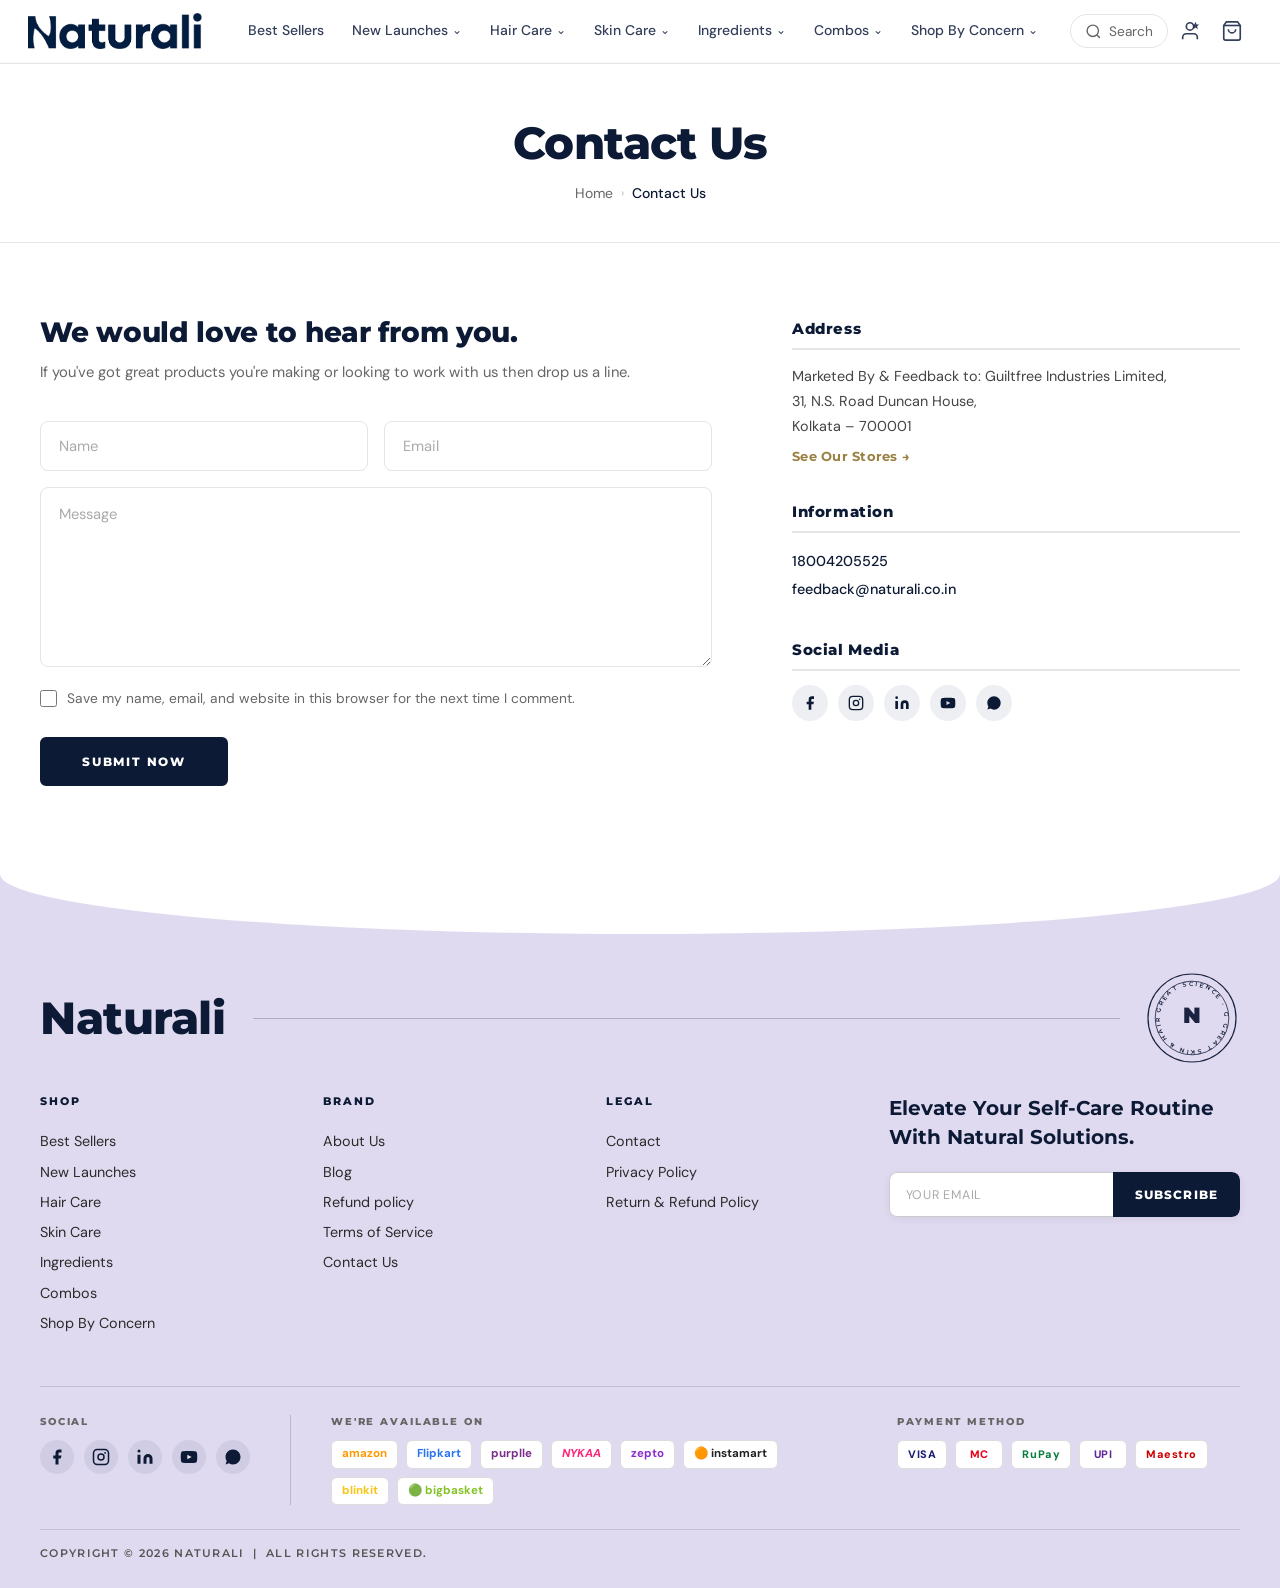
<file: contact.html>
<!DOCTYPE html>
<html lang="en">
  <head>
    <meta charset="UTF-8" />
    <meta name="viewport" content="width=device-width, initial-scale=1.0" />
    <title>Contact Us – Naturali Natural Hair & Skin Care</title>
    <link rel="stylesheet" href="css/contact.css" />
    <link rel="preconnect" href="https://fonts.googleapis.com">
    <link
      href="https://fonts.googleapis.com/css2?family=Montserrat:wght@400;500;600;700;800;900&family=DM+Sans:wght@300;400;500;600&display=swap"
      rel="stylesheet">
  </head>
  <body>

    <!-- ====== NAVBAR ====== -->
    <header class="navbar" id="navbar">
      <div class="nav-inner">

        <!-- Logo -->
        <a href="index.html" class="logo">
          <img src="logo/images.png" alt="Naturali" class="logo-img" />
        </a>

        <!-- Nav Links -->
        <nav class="nav-links" id="navLinks">
          <button class="nav-close" id="navClose" aria-label="Close">&#10005;</button>

          <a href="best_sellers.html" class="nav-link plain">Best Sellers</a>

          <div class="nav-item has-dropdown">
            <a href="new_launches.html" class="nav-link dropdown-trigger">
              New Launches <span class="chevron">&#8964;</span>
            </a>
            <div class="dropdown">
              <a href="new_launches/hair_serums.html">Hair Serums</a>
              <a href="new_launches/face_mists.html">Face Mists</a>
              <a href="new_launches/body_butters.html">Body Butters</a>
              <a href="new_launches/eye_creams.html">Eye Creams</a>
            </div>
          </div>

          <div class="nav-item has-dropdown">
            <a href="hair-care.html" class="nav-link dropdown-trigger">
              Hair Care <span class="chevron">&#8964;</span>
            </a>
            <div class="dropdown">
              <a href="hair_care/shampoos.html">Shampoos</a>
              <a href="hair_care/conditioners.html">Conditioners</a>
              <a href="hair_care/hair_oils.html">Hair Oils</a>
              <a href="hair_care/hair_masks.html">Hair Masks</a>
              <a href="hair_care/scalp_care.html">Scalp Care</a>
            </div>
          </div>

          <div class="nav-item has-dropdown">
            <a href="skin_care.html" class="nav-link dropdown-trigger">
              Skin Care <span class="chevron">&#8964;</span>
            </a>
            <div class="dropdown">
              <a href="skin_care/moisturisers.html">Moisturisers</a>
              <a href="skin_care/serums.html">Serums</a>
              <a href="skin_care/sunscreens.html">Sunscreens</a>
              <a href="skin_care/cleansers.html">Cleansers</a>
              <a href="skin_care/toners.html">Toners</a>
            </div>
          </div>

          <div class="nav-item has-dropdown">
            <a href="ingredients.html" class="nav-link dropdown-trigger">
              Ingredients <span class="chevron">&#8964;</span>
            </a>
            <div class="dropdown">
              <a href="ingredients/rosemary.html">Rosemary</a>
              <a href="ingredients/ginseng.html">Ginseng</a>
              <a href="ingredients/biotin.html">Biotin</a>
              <a href="ingredients/turmeric.html">Turmeric</a>
              <a href="ingredients/argan_oil.html">Argan Oil</a>
            </div>
          </div>

          <div class="nav-item has-dropdown">
            <a href="combos.html" class="nav-link dropdown-trigger">
              Combos <span class="chevron">&#8964;</span>
            </a>
            <div class="dropdown">
              <a href="combos/hair_growth_kit.html">Hair Growth Kit</a>
              <a href="combos/anti_hairfall_set.html">Anti-Hairfall Set</a>
              <a href="combos/skin_glow_bundle.html">Skin Glow Bundle</a>
              <a href="combos/complete_care_kit.html">Complete Care Kit</a>
            </div>
          </div>

          <div class="nav-item has-dropdown">
            <a href="concerns.html" class="nav-link dropdown-trigger">
              Shop By Concern <span class="chevron">&#8964;</span>
            </a>
            <div class="dropdown">
              <a href="concerns/hair_fall.html">Hair Fall</a>
              <a href="concerns/dandruff.html">Dandruff</a>
              <a href="concerns/dry_skin.html">Dry Skin</a>
              <a href="concerns/oily_skin.html">Oily Skin</a>
              <a href="concerns/pigmentation.html">Pigmentation</a>
            </div>
          </div>
        </nav>

        <!-- Right side icons -->
        <div class="nav-right">
          <button class="search-toggle-btn" id="searchToggle" aria-label="Search">
            <svg xmlns="http://www.w3.org/2000/svg" width="17" height="17"
              fill="none" stroke="currentColor" stroke-width="2"
              viewBox="0 0 24 24"><circle cx="11" cy="11" r="8" /><line x1="21"
                y1="21" x2="16.65" y2="16.65" /></svg>
            <span class="search-label">Search</span>
          </button>

          <a href="login.html" class="icon-btn" aria-label="Account">
            <svg xmlns="http://www.w3.org/2000/svg" width="22" height="22"
              fill="none" stroke="currentColor" stroke-width="1.8"
              viewBox="0 0 24 24">
              <path d="M20 21v-2a4 4 0 0 0-4-4H8a4 4 0 0 0-4 4v2" />
              <circle cx="12" cy="7" r="4" />
              <polygon
                points="18,2 19.2,5 22,5 19.8,6.8 20.5,10 18,8.2 15.5,10 16.2,6.8 14,5 16.8,5"
                fill="currentColor" stroke="none" />
            </svg>
          </a>

          <button class="icon-btn cart-btn" aria-label="Cart">
            <svg xmlns="http://www.w3.org/2000/svg" width="22" height="22"
              fill="none" stroke="currentColor" stroke-width="1.8"
              viewBox="0 0 24 24"><path
                d="M6 2 3 6v14a2 2 0 0 0 2 2h14a2 2 0 0 0 2-2V6l-3-4z" /><line
                x1="3" y1="6" x2="21" y2="6" /><path
                d="M16 10a4 4 0 0 1-8 0" /></svg>
            <span class="cart-count" id="cartCount"></span>
          </button>

          <button class="hamburger" id="hamburger" aria-label="Open menu">
            <span></span><span></span><span></span>
          </button>
        </div>

      </div>

      <!-- Search bar -->
      <div class="search-bar" id="searchBar">
        <div class="search-bar-inner">
          <svg xmlns="http://www.w3.org/2000/svg" width="16" height="16"
            fill="none" stroke="currentColor" stroke-width="2"
            viewBox="0 0 24 24"><circle cx="11" cy="11" r="8" /><line x1="21"
              y1="21" x2="16.65" y2="16.65" /></svg>
          <input type="text" id="searchInput"
            placeholder="Search for products, ingredients…"
            autocomplete="off" />
          <button id="searchClose" class="search-x" aria-label="Close">&#10005;</button>
        </div>
      </div>
    </header>

    <!-- Mobile overlay -->
    <div class="nav-overlay" id="navOverlay"></div>

    <!-- ====== CONTACT HERO (title + breadcrumb) ====== -->
    <section class="ct-hero ct-reveal">
      <h1 class="ct-hero-heading">Contact Us</h1>
      <nav class="ct-breadcrumb" aria-label="Breadcrumb">
        <a href="index.html">Home</a>
        <span class="bc-sep">&#8250;</span>
        <span class="bc-current">Contact Us</span>
      </nav>
    </section>

    <!-- ====== CONTACT MAIN ====== -->
    <section class="ct-section">
      <div class="ct-inner">

        <!-- LEFT: Contact Form -->
        <div class="ct-form-col ct-reveal">
          <h2 class="ct-form-tagline">We would love to hear from you.</h2>
          <p class="ct-form-sub">
            If you've got great products you're making or looking to work with us then drop us a line.
          </p>

          <div class="ct-form-row">
            <div class="ct-field">
              <input type="text" id="ctName" class="ct-input" placeholder="Name" autocomplete="name" />
            </div>
            <div class="ct-field">
              <input type="email" id="ctEmail" class="ct-input" placeholder="Email" autocomplete="email" />
            </div>
          </div>

          <textarea id="ctMessage" class="ct-textarea" placeholder="Message"></textarea>

          <div class="ct-checkbox-row">
            <input type="checkbox" id="ctRemember" class="ct-checkbox" />
            <label for="ctRemember" class="ct-checkbox-label">
              Save my name, email, and website in this browser for the next time I comment.
            </label>
          </div>

          <button class="ct-submit-btn" id="ctSubmitBtn">SUBMIT NOW</button>

          <div class="ct-success" id="ctSuccess">
            <span class="ct-success-icon">✓</span>
            Thank you! Your message has been sent. We'll be in touch soon.
          </div>
        </div>

        <!-- RIGHT: Info -->
        <div class="ct-info-col ct-reveal">

          <div class="ct-info-block">
            <p class="ct-info-title">Address</p>
            <p class="ct-info-text">
              Marketed By &amp; Feedback to: Guiltfree Industries Limited,<br>
              31, N.S. Road Duncan House,<br>
              Kolkata – 700001
            </p>
            <a href="#" class="ct-info-store-link">See Our Stores →</a>
          </div>

          <div class="ct-info-block">
            <p class="ct-info-title">Information</p>
            <a href="tel:18004205525" class="ct-info-link">18004205525</a>
            <a href="mailto:feedback@naturali.co.in" class="ct-info-link">feedback@naturali.co.in</a>
          </div>

          <div class="ct-info-block">
            <p class="ct-info-title">Social Media</p>
            <div class="ct-social-row">
              <a href="#" aria-label="Facebook" class="ct-social-icon">
                <svg viewBox="0 0 24 24" width="16" height="16" fill="currentColor">
                  <path d="M18 2h-3a5 5 0 0 0-5 5v3H7v4h3v8h4v-8h3l1-4h-4V7a1 1 0 0 1 1-1h3z"/>
                </svg>
              </a>
              <a href="#" aria-label="Instagram" class="ct-social-icon">
                <svg viewBox="0 0 24 24" width="16" height="16" fill="none" stroke="currentColor" stroke-width="2">
                  <rect x="2" y="2" width="20" height="20" rx="5" ry="5"/>
                  <circle cx="12" cy="12" r="4"/>
                  <circle cx="17.5" cy="6.5" r="1.2" fill="currentColor" stroke="none"/>
                </svg>
              </a>
              <a href="#" aria-label="LinkedIn" class="ct-social-icon">
                <svg viewBox="0 0 24 24" width="16" height="16" fill="currentColor">
                  <path d="M16 8a6 6 0 0 1 6 6v7h-4v-7a2 2 0 0 0-2-2 2 2 0 0 0-2 2v7h-4v-7a6 6 0 0 1 6-6z"/>
                  <rect x="2" y="9" width="4" height="12"/>
                  <circle cx="4" cy="4" r="2"/>
                </svg>
              </a>
              <a href="#" aria-label="YouTube" class="ct-social-icon">
                <svg viewBox="0 0 24 24" width="16" height="16" fill="currentColor">
                  <path d="M22.54 6.42a2.78 2.78 0 0 0-1.95-1.96C18.88 4 12 4 12 4s-6.88 0-8.59.46A2.78 2.78 0 0 0 1.46 6.42 29 29 0 0 0 1 12a29 29 0 0 0 .46 5.58 2.78 2.78 0 0 0 1.95 1.96C5.12 20 12 20 12 20s6.88 0 8.59-.46a2.78 2.78 0 0 0 1.96-1.96A29 29 0 0 0 23 12a29 29 0 0 0-.46-5.58z"/>
                  <polygon points="9.75 15.02 15.5 12 9.75 8.98 9.75 15.02" fill="#e0daf0"/>
                </svg>
              </a>
              <a href="#" aria-label="WhatsApp" class="ct-social-icon">
                <svg viewBox="0 0 24 24" width="16" height="16" fill="currentColor">
                  <path d="M17.472 14.382c-.297-.149-1.758-.867-2.03-.967-.273-.099-.471-.148-.67.15-.197.297-.767.966-.94 1.164-.173.199-.347.223-.644.075-.297-.15-1.255-.463-2.39-1.475-.883-.788-1.48-1.761-1.653-2.059-.173-.297-.018-.458.13-.606.134-.133.298-.347.446-.52.149-.174.198-.298.298-.497.099-.198.05-.371-.025-.52-.075-.149-.669-1.612-.916-2.207-.242-.579-.487-.5-.669-.51-.173-.008-.371-.01-.57-.01-.198 0-.52.074-.792.372-.272.297-1.04 1.016-1.04 2.479 0 1.462 1.065 2.875 1.213 3.074.149.198 2.096 3.2 5.077 4.487.709.306 1.262.489 1.694.625.712.227 1.36.195 1.871.118.571-.085 1.758-.719 2.006-1.413.248-.694.248-1.289.173-1.413-.074-.124-.272-.198-.57-.347z"/>
                  <path d="M11.999 2C6.477 2 2 6.477 2 12c0 1.99.583 3.84 1.585 5.395L2.05 21.9l4.617-1.5A9.96 9.96 0 0 0 12 22c5.523 0 10-4.477 10-10S17.523 2 12 2z"/>
                </svg>
              </a>
            </div>
          </div>

        </div>
      </div>
    </section>

    <!-- ====== FOOTER ====== -->
    <footer class="site-footer" id="footer">

      <div class="footer-curve"></div>

      <div class="footer-body">
        <div class="footer-top-row">

          <div class="footer-brand-wrap">
            <span class="footer-brand-name">Naturali</span>
            <div class="footer-divider"></div>
          </div>

          <div class="footer-badge-circle">
            <svg viewBox="0 0 120 120" width="96" height="96" fill="none" xmlns="http://www.w3.org/2000/svg">
              <circle cx="60" cy="60" r="55" stroke="#1a2340" stroke-width="1.5" fill="none"/>
              <circle cx="60" cy="60" r="46" stroke="#1a2340" stroke-width="1" fill="none"/>
              <text x="60" y="66" text-anchor="middle" font-size="28"
                font-weight="900" fill="#1a2340" font-family="Montserrat,sans-serif">N</text>
              <path id="topArc" d="M 20,60 A 40,40 0 0,1 100,60" fill="none"/>
              <path id="botArc" d="M 100,60 A 40,40 0 0,1 20,60" fill="none"/>
              <text font-size="7.5" font-family="Montserrat,sans-serif"
                fill="#1a2340" font-weight="600" letter-spacing="2.5">
                <textpath href="#topArc" startOffset="5%">GREAT SCIENCE · GREAT PEOPLE</textpath>
              </text>
              <text font-size="7.5" font-family="Montserrat,sans-serif"
                fill="#1a2340" font-weight="600" letter-spacing="2.5">
                <textpath href="#botArc" startOffset="5%">GREAT SKIN &amp; HAIR · </textpath>
              </text>
            </svg>
          </div>

        </div>

        <div class="footer-links-grid">
          <div class="footer-col">
            <p class="footer-col-title">SHOP</p>
            <a href="#" class="footer-link">Best Sellers</a>
            <a href="#" class="footer-link">New Launches</a>
            <a href="#" class="footer-link">Hair Care</a>
            <a href="#" class="footer-link">Skin Care</a>
            <a href="#" class="footer-link">Ingredients</a>
            <a href="#" class="footer-link">Combos</a>
            <a href="#" class="footer-link">Shop By Concern</a>
          </div>

          <div class="footer-col">
            <p class="footer-col-title">BRAND</p>
            <a href="about.html" class="footer-link">About Us</a>
            <a href="#" class="footer-link">Blog</a>
            <a href="#" class="footer-link">Refund policy</a>
            <a href="terms_of_service.html" class="footer-link">Terms of Service</a>
            <a href="contact.html" class="footer-link">Contact Us</a>
          </div>

          <div class="footer-col">
            <p class="footer-col-title">LEGAL</p>
            <a href="contact.html" class="footer-link">Contact</a>
            <a href="#" class="footer-link">Privacy Policy</a>
            <a href="#" class="footer-link">Return &amp; Refund Policy</a>
          </div>

          <div class="footer-col footer-newsletter-col">
            <p class="footer-newsletter-tagline">Elevate Your Self-Care Routine<br>With Natural Solutions.</p>
            <div class="footer-newsletter-form">
              <input type="email" class="footer-email-input" placeholder="YOUR EMAIL" autocomplete="off"/>
              <button class="footer-subscribe-btn">SUBSCRIBE</button>
            </div>
          </div>
        </div>

        <div class="footer-bottom">

          <div class="footer-bottom-group">
            <p class="footer-bottom-label">SOCIAL</p>
            <div class="footer-social-icons">
              <a href="#" aria-label="Facebook" class="footer-social-icon">
                <svg viewBox="0 0 24 24" width="18" height="18" fill="currentColor"><path d="M18 2h-3a5 5 0 0 0-5 5v3H7v4h3v8h4v-8h3l1-4h-4V7a1 1 0 0 1 1-1h3z"/></svg>
              </a>
              <a href="#" aria-label="Instagram" class="footer-social-icon">
                <svg viewBox="0 0 24 24" width="18" height="18" fill="none" stroke="currentColor" stroke-width="2"><rect x="2" y="2" width="20" height="20" rx="5" ry="5"/><circle cx="12" cy="12" r="4"/><circle cx="17.5" cy="6.5" r="1.2" fill="currentColor" stroke="none"/></svg>
              </a>
              <a href="#" aria-label="LinkedIn" class="footer-social-icon">
                <svg viewBox="0 0 24 24" width="18" height="18" fill="currentColor"><path d="M16 8a6 6 0 0 1 6 6v7h-4v-7a2 2 0 0 0-2-2 2 2 0 0 0-2 2v7h-4v-7a6 6 0 0 1 6-6z"/><rect x="2" y="9" width="4" height="12"/><circle cx="4" cy="4" r="2"/></svg>
              </a>
              <a href="#" aria-label="YouTube" class="footer-social-icon">
                <svg viewBox="0 0 24 24" width="18" height="18" fill="currentColor"><path d="M22.54 6.42a2.78 2.78 0 0 0-1.95-1.96C18.88 4 12 4 12 4s-6.88 0-8.59.46A2.78 2.78 0 0 0 1.46 6.42 29 29 0 0 0 1 12a29 29 0 0 0 .46 5.58 2.78 2.78 0 0 0 1.95 1.96C5.12 20 12 20 12 20s6.88 0 8.59-.46a2.78 2.78 0 0 0 1.96-1.96A29 29 0 0 0 23 12a29 29 0 0 0-.46-5.58z"/><polygon points="9.75 15.02 15.5 12 9.75 8.98 9.75 15.02" fill="#e8e4f0"/></svg>
              </a>
              <a href="#" aria-label="WhatsApp" class="footer-social-icon">
                <svg viewBox="0 0 24 24" width="18" height="18" fill="currentColor"><path d="M17.472 14.382c-.297-.149-1.758-.867-2.03-.967-.273-.099-.471-.148-.67.15-.197.297-.767.966-.94 1.164-.173.199-.347.223-.644.075-.297-.15-1.255-.463-2.39-1.475-.883-.788-1.48-1.761-1.653-2.059-.173-.297-.018-.458.13-.606.134-.133.298-.347.446-.52.149-.174.198-.298.298-.497.099-.198.05-.371-.025-.52-.075-.149-.669-1.612-.916-2.207-.242-.579-.487-.5-.669-.51-.173-.008-.371-.01-.57-.01-.198 0-.52.074-.792.372-.272.297-1.04 1.016-1.04 2.479 0 1.462 1.065 2.875 1.213 3.074.149.198 2.096 3.2 5.077 4.487.709.306 1.262.489 1.694.625.712.227 1.36.195 1.871.118.571-.085 1.758-.719 2.006-1.413.248-.694.248-1.289.173-1.413-.074-.124-.272-.198-.57-.347z"/><path d="M11.999 2C6.477 2 2 6.477 2 12c0 1.99.583 3.84 1.585 5.395L2.05 21.9l4.617-1.5A9.96 9.96 0 0 0 12 22c5.523 0 10-4.477 10-10S17.523 2 12 2z"/></svg>
              </a>
            </div>
          </div>

          <div class="footer-bottom-divider"></div>

          <div class="footer-bottom-group footer-platforms">
            <p class="footer-bottom-label">WE'RE AVAILABLE ON</p>
            <div class="footer-platform-logos">
              <span class="platform-logo amazon">amazon</span>
              <span class="platform-logo flipkart">Flipkart</span>
              <span class="platform-logo purplle">purplle</span>
              <span class="platform-logo nykaa">NYKAA</span>
              <span class="platform-logo zepto">zepto</span>
              <span class="platform-logo instamart">&#x1F7E0; instamart</span>
              <span class="platform-logo blinkit">blinkit</span>
              <span class="platform-logo bigbasket">&#x1F7E2; bigbasket</span>
            </div>
          </div>

          <div class="footer-bottom-group footer-payment">
            <p class="footer-bottom-label">PAYMENT METHOD</p>
            <div class="footer-payment-logos">
              <span class="pay-logo visa">VISA</span>
              <span class="pay-logo mastercard">MC</span>
              <span class="pay-logo rupay">RuPay</span>
              <span class="pay-logo upi">UPI</span>
              <span class="pay-logo maestro">Maestro</span>
            </div>
          </div>

        </div>

        <div class="footer-copyright">
          <hr class="footer-hr"/>
          <p>COPYRIGHT &copy; 2026 NATURALI &nbsp;|&nbsp; ALL RIGHTS RESERVED.</p>
        </div>

      </div>
    </footer>

    <!-- ====== SCROLL TO TOP ====== -->
    <button class="scroll-top-btn" id="scrollTopBtn" aria-label="Back to top">
      <svg xmlns="http://www.w3.org/2000/svg" width="18" height="18" fill="none"
        stroke="currentColor" stroke-width="2.5" viewBox="0 0 24 24"><polyline
          points="18 15 12 9 6 15"/></svg>
    </button>

    <script src="js/contact.js"></script>
  </body>
</html>
</file>
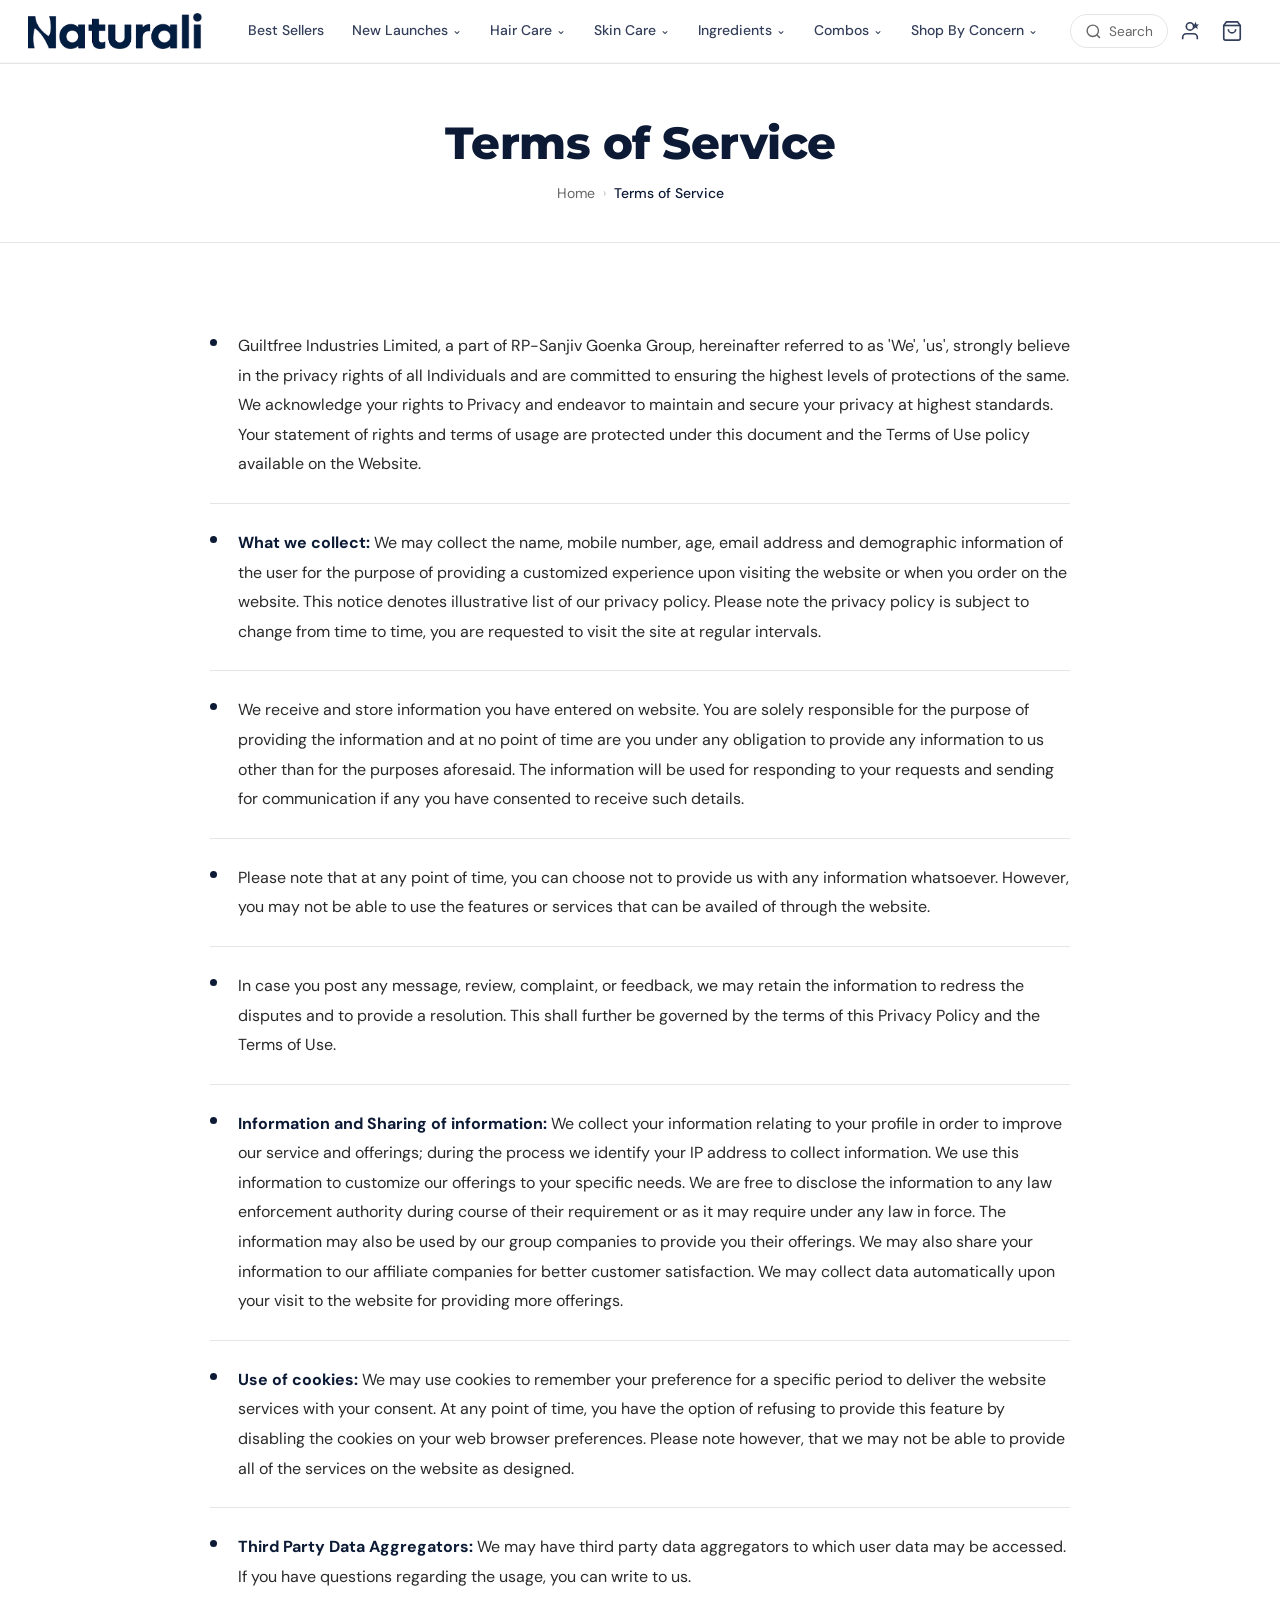
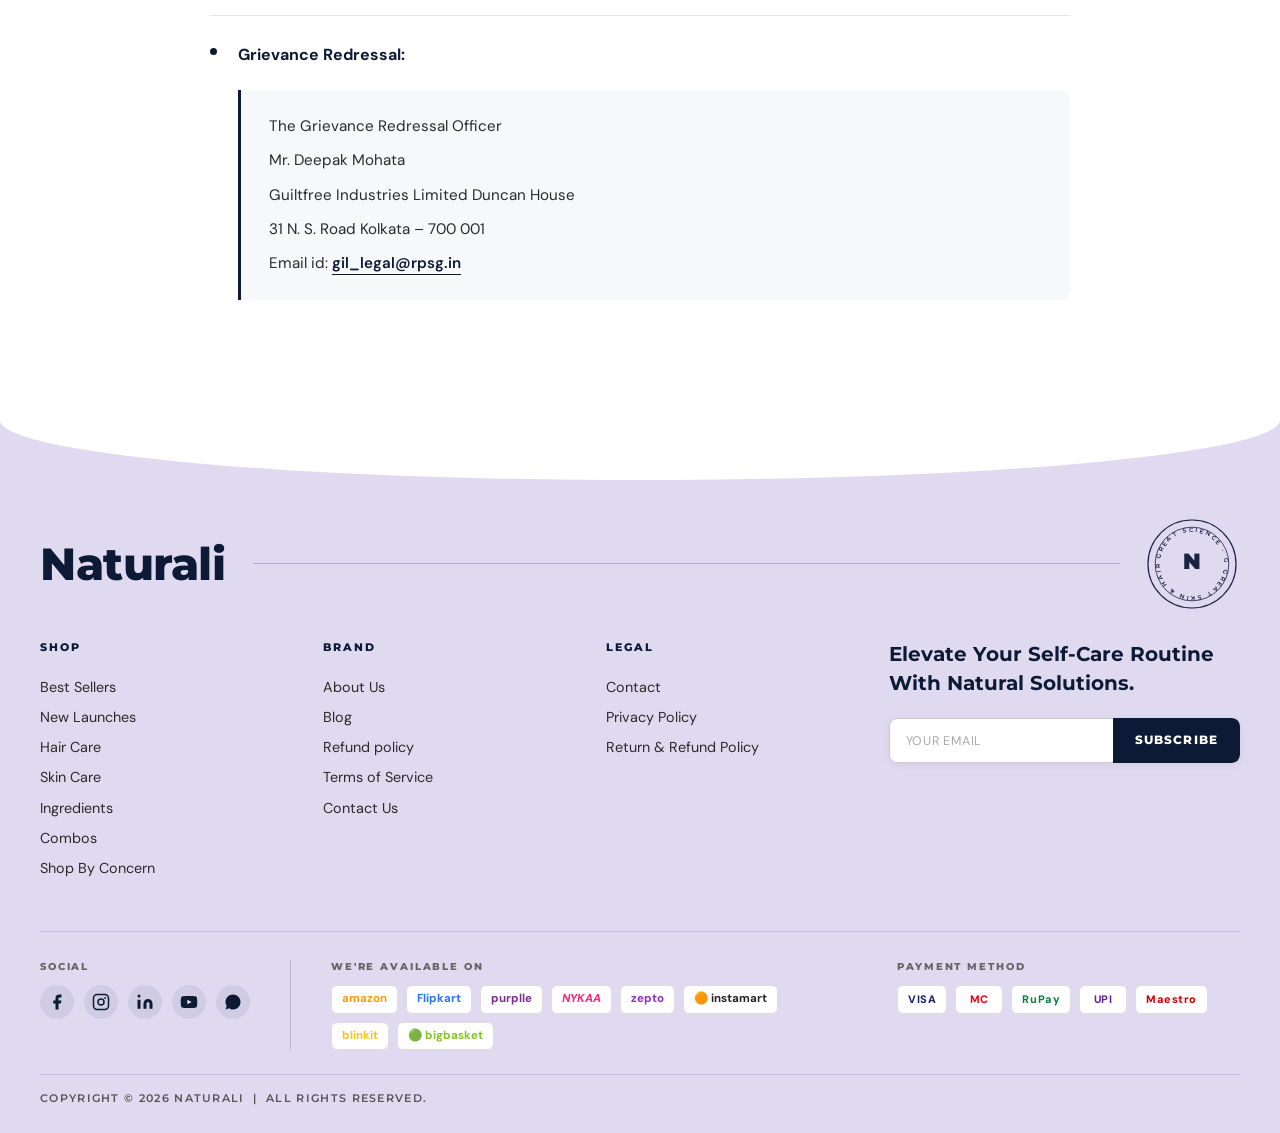
<file: terms_of_service.html>
<!DOCTYPE html>
<html lang="en">
  <head>
    <meta charset="UTF-8" />
    <meta name="viewport" content="width=device-width, initial-scale=1.0" />
    <title>Terms of Service – Naturali Natural Hair & Skin Care</title>
    <link rel="stylesheet" href="css/terms_of_service.css" />
    <link rel="preconnect" href="https://fonts.googleapis.com">
    <link
      href="https://fonts.googleapis.com/css2?family=Montserrat:wght@400;500;600;700;800;900&family=DM+Sans:wght@300;400;500;600&display=swap"
      rel="stylesheet">
  </head>
  <body>

    <!-- ====== NAVBAR ====== -->
    <header class="navbar" id="navbar">
      <div class="nav-inner">

        <a href="index.html" class="logo">
          <img src="logo/images.png" alt="Naturali" class="logo-img" />
        </a>

        <nav class="nav-links" id="navLinks">
          <button class="nav-close" id="navClose" aria-label="Close">&#10005;</button>

          <a href="best_sellers.html" class="nav-link plain">Best Sellers</a>

          <div class="nav-item has-dropdown">
            <a href="new_launches.html" class="nav-link dropdown-trigger">
              New Launches <span class="chevron">&#8964;</span>
            </a>
            <div class="dropdown">
              <a href="new_launches/hair_serums.html">Hair Serums</a>
              <a href="new_launches/face_mists.html">Face Mists</a>
              <a href="new_launches/body_butters.html">Body Butters</a>
              <a href="new_launches/eye_creams.html">Eye Creams</a>
            </div>
          </div>

          <div class="nav-item has-dropdown">
            <a href="hair-care.html" class="nav-link dropdown-trigger">
              Hair Care <span class="chevron">&#8964;</span>
            </a>
            <div class="dropdown">
              <a href="hair_care/shampoos.html">Shampoos</a>
              <a href="hair_care/conditioners.html">Conditioners</a>
              <a href="hair_care/hair_oils.html">Hair Oils</a>
              <a href="hair_care/hair_masks.html">Hair Masks</a>
              <a href="hair_care/scalp_care.html">Scalp Care</a>
            </div>
          </div>

          <div class="nav-item has-dropdown">
            <a href="skin_care.html" class="nav-link dropdown-trigger">
              Skin Care <span class="chevron">&#8964;</span>
            </a>
            <div class="dropdown">
              <a href="skin_care/moisturisers.html">Moisturisers</a>
              <a href="skin_care/serums.html">Serums</a>
              <a href="skin_care/sunscreens.html">Sunscreens</a>
              <a href="skin_care/cleansers.html">Cleansers</a>
              <a href="skin_care/toners.html">Toners</a>
            </div>
          </div>

          <div class="nav-item has-dropdown">
            <a href="ingredients.html" class="nav-link dropdown-trigger">
              Ingredients <span class="chevron">&#8964;</span>
            </a>
            <div class="dropdown">
              <a href="ingredients/rosemary.html">Rosemary</a>
              <a href="ingredients/ginseng.html">Ginseng</a>
              <a href="ingredients/biotin.html">Biotin</a>
              <a href="ingredients/turmeric.html">Turmeric</a>
              <a href="ingredients/argan_oil.html">Argan Oil</a>
            </div>
          </div>

          <div class="nav-item has-dropdown">
            <a href="combos.html" class="nav-link dropdown-trigger">
              Combos <span class="chevron">&#8964;</span>
            </a>
            <div class="dropdown">
              <a href="combos/hair_growth_kit.html">Hair Growth Kit</a>
              <a href="combos/anti_hairfall_set.html">Anti-Hairfall Set</a>
              <a href="combos/skin_glow_bundle.html">Skin Glow Bundle</a>
              <a href="combos/complete_care_kit.html">Complete Care Kit</a>
            </div>
          </div>

          <div class="nav-item has-dropdown">
            <a href="concerns.html" class="nav-link dropdown-trigger">
              Shop By Concern <span class="chevron">&#8964;</span>
            </a>
            <div class="dropdown">
              <a href="concerns/hair_fall.html">Hair Fall</a>
              <a href="concerns/dandruff.html">Dandruff</a>
              <a href="concerns/dry_skin.html">Dry Skin</a>
              <a href="concerns/oily_skin.html">Oily Skin</a>
              <a href="concerns/pigmentation.html">Pigmentation</a>
            </div>
          </div>
        </nav>

        <div class="nav-right">
          <button class="search-toggle-btn" id="searchToggle" aria-label="Search">
            <svg xmlns="http://www.w3.org/2000/svg" width="17" height="17"
              fill="none" stroke="currentColor" stroke-width="2"
              viewBox="0 0 24 24"><circle cx="11" cy="11" r="8" /><line x1="21"
                y1="21" x2="16.65" y2="16.65" /></svg>
            <span class="search-label">Search</span>
          </button>

          <a href="login.html" class="icon-btn" aria-label="Account">
            <svg xmlns="http://www.w3.org/2000/svg" width="22" height="22"
              fill="none" stroke="currentColor" stroke-width="1.8"
              viewBox="0 0 24 24">
              <path d="M20 21v-2a4 4 0 0 0-4-4H8a4 4 0 0 0-4 4v2" />
              <circle cx="12" cy="7" r="4" />
              <polygon points="18,2 19.2,5 22,5 19.8,6.8 20.5,10 18,8.2 15.5,10 16.2,6.8 14,5 16.8,5"
                fill="currentColor" stroke="none" />
            </svg>
          </a>

          <button class="icon-btn cart-btn" aria-label="Cart">
            <svg xmlns="http://www.w3.org/2000/svg" width="22" height="22"
              fill="none" stroke="currentColor" stroke-width="1.8"
              viewBox="0 0 24 24"><path
                d="M6 2 3 6v14a2 2 0 0 0 2 2h14a2 2 0 0 0 2-2V6l-3-4z" /><line
                x1="3" y1="6" x2="21" y2="6" /><path
                d="M16 10a4 4 0 0 1-8 0" /></svg>
            <span class="cart-count" id="cartCount"></span>
          </button>

          <button class="hamburger" id="hamburger" aria-label="Open menu">
            <span></span><span></span><span></span>
          </button>
        </div>

      </div>

      <div class="search-bar" id="searchBar">
        <div class="search-bar-inner">
          <svg xmlns="http://www.w3.org/2000/svg" width="16" height="16"
            fill="none" stroke="currentColor" stroke-width="2"
            viewBox="0 0 24 24"><circle cx="11" cy="11" r="8" /><line x1="21"
              y1="21" x2="16.65" y2="16.65" /></svg>
          <input type="text" id="searchInput"
            placeholder="Search for products, ingredients…"
            autocomplete="off" />
          <button id="searchClose" class="search-x" aria-label="Close">&#10005;</button>
        </div>
      </div>
    </header>

    <div class="nav-overlay" id="navOverlay"></div>

    <!-- ====== TERMS HERO ====== -->
    <section class="tos-hero tos-reveal">
      <h1 class="tos-hero-heading">Terms of Service</h1>
      <nav class="tos-breadcrumb" aria-label="Breadcrumb">
        <a href="index.html">Home</a>
        <span class="bc-sep">&#8250;</span>
        <span class="bc-current">Terms of Service</span>
      </nav>
    </section>

    <!-- ====== TERMS CONTENT ====== -->
    <section class="tos-section">
      <div class="tos-inner tos-reveal">

        <ul class="tos-list">

          <li class="tos-item">
            Guiltfree Industries Limited, a part of RP-Sanjiv Goenka Group, hereinafter referred to as 'We', 'us', strongly believe in the privacy rights of all Individuals and are committed to ensuring the highest levels of protections of the same. We acknowledge your rights to Privacy and endeavor to maintain and secure your privacy at highest standards. Your statement of rights and terms of usage are protected under this document and the Terms of Use policy available on the Website.
          </li>

          <li class="tos-item">
            <strong>What we collect:</strong> We may collect the name, mobile number, age, email address and demographic information of the user for the purpose of providing a customized experience upon visiting the website or when you order on the website. This notice denotes illustrative list of our privacy policy. Please note the privacy policy is subject to change from time to time, you are requested to visit the site at regular intervals.
          </li>

          <li class="tos-item">
            We receive and store information you have entered on website. You are solely responsible for the purpose of providing the information and at no point of time are you under any obligation to provide any information to us other than for the purposes aforesaid. The information will be used for responding to your requests and sending for communication if any you have consented to receive such details.
          </li>

          <li class="tos-item">
            Please note that at any point of time, you can choose not to provide us with any information whatsoever. However, you may not be able to use the features or services that can be availed of through the website.
          </li>

          <li class="tos-item">
            In case you post any message, review, complaint, or feedback, we may retain the information to redress the disputes and to provide a resolution. This shall further be governed by the terms of this Privacy Policy and the Terms of Use.
          </li>

          <li class="tos-item">
            <strong>Information and Sharing of information:</strong> We collect your information relating to your profile in order to improve our service and offerings; during the process we identify your IP address to collect information. We use this information to customize our offerings to your specific needs. We are free to disclose the information to any law enforcement authority during course of their requirement or as it may require under any law in force. The information may also be used by our group companies to provide you their offerings. We may also share your information to our affiliate companies for better customer satisfaction. We may collect data automatically upon your visit to the website for providing more offerings.
          </li>

          <li class="tos-item">
            <strong>Use of cookies:</strong> We may use cookies to remember your preference for a specific period to deliver the website services with your consent. At any point of time, you have the option of refusing to provide this feature by disabling the cookies on your web browser preferences. Please note however, that we may not be able to provide all of the services on the website as designed.
          </li>

          <li class="tos-item">
            <strong>Third Party Data Aggregators:</strong> We may have third party data aggregators to which user data may be accessed. If you have questions regarding the usage, you can write to us.
          </li>

          <li class="tos-item tos-item--grievance">
            <strong>Grievance Redressal:</strong>
            <div class="tos-grievance-block">
              <p class="tos-grievance-line">The Grievance Redressal Officer</p>
              <p class="tos-grievance-line">Mr. Deepak Mohata</p>
              <p class="tos-grievance-line">Guiltfree Industries Limited Duncan House</p>
              <p class="tos-grievance-line">31 N. S. Road Kolkata – 700 001</p>
              <p class="tos-grievance-line">
                Email id: <a href="mailto:gil_legal@rpsg.in" class="tos-grievance-email">gil_legal@rpsg.in</a>
              </p>
            </div>
          </li>

        </ul>

      </div>
    </section>

    <!-- ====== FOOTER ====== -->
    <footer class="site-footer" id="footer">

      <div class="footer-curve"></div>

      <div class="footer-body">
        <div class="footer-top-row">
          <div class="footer-brand-wrap">
            <span class="footer-brand-name">Naturali</span>
            <div class="footer-divider"></div>
          </div>
          <div class="footer-badge-circle">
            <svg viewBox="0 0 120 120" width="96" height="96" fill="none" xmlns="http://www.w3.org/2000/svg">
              <circle cx="60" cy="60" r="55" stroke="#1a2340" stroke-width="1.5" fill="none"/>
              <circle cx="60" cy="60" r="46" stroke="#1a2340" stroke-width="1" fill="none"/>
              <text x="60" y="66" text-anchor="middle" font-size="28"
                font-weight="900" fill="#1a2340" font-family="Montserrat,sans-serif">N</text>
              <path id="topArc" d="M 20,60 A 40,40 0 0,1 100,60" fill="none"/>
              <path id="botArc" d="M 100,60 A 40,40 0 0,1 20,60" fill="none"/>
              <text font-size="7.5" font-family="Montserrat,sans-serif"
                fill="#1a2340" font-weight="600" letter-spacing="2.5">
                <textpath href="#topArc" startOffset="5%">GREAT SCIENCE · GREAT PEOPLE</textpath>
              </text>
              <text font-size="7.5" font-family="Montserrat,sans-serif"
                fill="#1a2340" font-weight="600" letter-spacing="2.5">
                <textpath href="#botArc" startOffset="5%">GREAT SKIN &amp; HAIR · </textpath>
              </text>
            </svg>
          </div>
        </div>

        <div class="footer-links-grid">
          <div class="footer-col">
            <p class="footer-col-title">SHOP</p>
            <a href="#" class="footer-link">Best Sellers</a>
            <a href="#" class="footer-link">New Launches</a>
            <a href="#" class="footer-link">Hair Care</a>
            <a href="#" class="footer-link">Skin Care</a>
            <a href="#" class="footer-link">Ingredients</a>
            <a href="#" class="footer-link">Combos</a>
            <a href="#" class="footer-link">Shop By Concern</a>
          </div>
          <div class="footer-col">
            <p class="footer-col-title">BRAND</p>
            <a href="about.html" class="footer-link">About Us</a>
            <a href="#" class="footer-link">Blog</a>
            <a href="#" class="footer-link">Refund policy</a>
            <a href="terms.html" class="footer-link">Terms of Service</a>
            <a href="contact.html" class="footer-link">Contact Us</a>
          </div>
          <div class="footer-col">
            <p class="footer-col-title">LEGAL</p>
            <a href="contact.html" class="footer-link">Contact</a>
            <a href="#" class="footer-link">Privacy Policy</a>
            <a href="#" class="footer-link">Return &amp; Refund Policy</a>
          </div>
          <div class="footer-col footer-newsletter-col">
            <p class="footer-newsletter-tagline">Elevate Your Self-Care Routine<br>With Natural Solutions.</p>
            <div class="footer-newsletter-form">
              <input type="email" class="footer-email-input" placeholder="YOUR EMAIL" autocomplete="off"/>
              <button class="footer-subscribe-btn">SUBSCRIBE</button>
            </div>
          </div>
        </div>

        <div class="footer-bottom">
          <div class="footer-bottom-group">
            <p class="footer-bottom-label">SOCIAL</p>
            <div class="footer-social-icons">
              <a href="#" aria-label="Facebook" class="footer-social-icon">
                <svg viewBox="0 0 24 24" width="18" height="18" fill="currentColor"><path d="M18 2h-3a5 5 0 0 0-5 5v3H7v4h3v8h4v-8h3l1-4h-4V7a1 1 0 0 1 1-1h3z"/></svg>
              </a>
              <a href="#" aria-label="Instagram" class="footer-social-icon">
                <svg viewBox="0 0 24 24" width="18" height="18" fill="none" stroke="currentColor" stroke-width="2"><rect x="2" y="2" width="20" height="20" rx="5" ry="5"/><circle cx="12" cy="12" r="4"/><circle cx="17.5" cy="6.5" r="1.2" fill="currentColor" stroke="none"/></svg>
              </a>
              <a href="#" aria-label="LinkedIn" class="footer-social-icon">
                <svg viewBox="0 0 24 24" width="18" height="18" fill="currentColor"><path d="M16 8a6 6 0 0 1 6 6v7h-4v-7a2 2 0 0 0-2-2 2 2 0 0 0-2 2v7h-4v-7a6 6 0 0 1 6-6z"/><rect x="2" y="9" width="4" height="12"/><circle cx="4" cy="4" r="2"/></svg>
              </a>
              <a href="#" aria-label="YouTube" class="footer-social-icon">
                <svg viewBox="0 0 24 24" width="18" height="18" fill="currentColor"><path d="M22.54 6.42a2.78 2.78 0 0 0-1.95-1.96C18.88 4 12 4 12 4s-6.88 0-8.59.46A2.78 2.78 0 0 0 1.46 6.42 29 29 0 0 0 1 12a29 29 0 0 0 .46 5.58 2.78 2.78 0 0 0 1.95 1.96C5.12 20 12 20 12 20s6.88 0 8.59-.46a2.78 2.78 0 0 0 1.96-1.96A29 29 0 0 0 23 12a29 29 0 0 0-.46-5.58z"/><polygon points="9.75 15.02 15.5 12 9.75 8.98 9.75 15.02" fill="#e8e4f0"/></svg>
              </a>
              <a href="#" aria-label="WhatsApp" class="footer-social-icon">
                <svg viewBox="0 0 24 24" width="18" height="18" fill="currentColor"><path d="M17.472 14.382c-.297-.149-1.758-.867-2.03-.967-.273-.099-.471-.148-.67.15-.197.297-.767.966-.94 1.164-.173.199-.347.223-.644.075-.297-.15-1.255-.463-2.39-1.475-.883-.788-1.48-1.761-1.653-2.059-.173-.297-.018-.458.13-.606.134-.133.298-.347.446-.52.149-.174.198-.298.298-.497.099-.198.05-.371-.025-.52-.075-.149-.669-1.612-.916-2.207-.242-.579-.487-.5-.669-.51-.173-.008-.371-.01-.57-.01-.198 0-.52.074-.792.372-.272.297-1.04 1.016-1.04 2.479 0 1.462 1.065 2.875 1.213 3.074.149.198 2.096 3.2 5.077 4.487.709.306 1.262.489 1.694.625.712.227 1.36.195 1.871.118.571-.085 1.758-.719 2.006-1.413.248-.694.248-1.289.173-1.413-.074-.124-.272-.198-.57-.347z"/><path d="M11.999 2C6.477 2 2 6.477 2 12c0 1.99.583 3.84 1.585 5.395L2.05 21.9l4.617-1.5A9.96 9.96 0 0 0 12 22c5.523 0 10-4.477 10-10S17.523 2 12 2z"/></svg>
              </a>
            </div>
          </div>

          <div class="footer-bottom-divider"></div>

          <div class="footer-bottom-group footer-platforms">
            <p class="footer-bottom-label">WE'RE AVAILABLE ON</p>
            <div class="footer-platform-logos">
              <span class="platform-logo amazon">amazon</span>
              <span class="platform-logo flipkart">Flipkart</span>
              <span class="platform-logo purplle">purplle</span>
              <span class="platform-logo nykaa">NYKAA</span>
              <span class="platform-logo zepto">zepto</span>
              <span class="platform-logo instamart">&#x1F7E0; instamart</span>
              <span class="platform-logo blinkit">blinkit</span>
              <span class="platform-logo bigbasket">&#x1F7E2; bigbasket</span>
            </div>
          </div>

          <div class="footer-bottom-group footer-payment">
            <p class="footer-bottom-label">PAYMENT METHOD</p>
            <div class="footer-payment-logos">
              <span class="pay-logo visa">VISA</span>
              <span class="pay-logo mastercard">MC</span>
              <span class="pay-logo rupay">RuPay</span>
              <span class="pay-logo upi">UPI</span>
              <span class="pay-logo maestro">Maestro</span>
            </div>
          </div>
        </div>

        <div class="footer-copyright">
          <hr class="footer-hr"/>
          <p>COPYRIGHT &copy; 2026 NATURALI &nbsp;|&nbsp; ALL RIGHTS RESERVED.</p>
        </div>
      </div>
    </footer>

    <!-- ====== SCROLL TO TOP ====== -->
    <button class="scroll-top-btn" id="scrollTopBtn" aria-label="Back to top">
      <svg xmlns="http://www.w3.org/2000/svg" width="18" height="18" fill="none"
        stroke="currentColor" stroke-width="2.5" viewBox="0 0 24 24"><polyline
          points="18 15 12 9 6 15"/></svg>
    </button>

    <script src="js/terms_of_service.js"></script>
  </body>
</html>
</file>
<file: css/contact.css>
/* ============================================================
   NATURALI – contact.css  (Navbar + Contact Us + Footer)
   ============================================================ */

/* ── Reset & Base ─────────────────────────────────────────── */
*, *::before, *::after { box-sizing: border-box; margin: 0; padding: 0; }

:root {
  --navy:        #12264a;
  --dark-navy:   #0c1a35;
  --text-mid:    #333e5a;
  --text-gray:   #666;
  --border:      #e5e5e5;
  --bg-white:    #ffffff;
  --bg-light:    #f7f8fa;
  --bg-cream:    #fdf6e9;
  --gold:        #9a8040;
  --gold-btn:    #8c7235;
  --font-logo:   'Montserrat', sans-serif;
  --font-nav:    'DM Sans', sans-serif;
  --nav-h:       62px;
  --ease:        cubic-bezier(0.4, 0, 0.2, 1);
  --r:           12px;
}

html { scroll-behavior: smooth; }
body { font-family: var(--font-nav); color: var(--navy); background: #fff; overflow-x: hidden; }
a    { text-decoration: none; color: inherit; }
img  { display: block; max-width: 100%; }
button { cursor: pointer; background: none; border: none; font-family: inherit; }

/* ============================================================
   NAVBAR
   ============================================================ */
.navbar {
  position: sticky;
  top: 0;
  z-index: 1000;
  background: var(--bg-white);
  border-bottom: 1px solid var(--border);
  transition: box-shadow 0.25s var(--ease);
}
.navbar.scrolled { box-shadow: 0 2px 16px rgba(0,0,0,0.09); }

.nav-inner {
  display: flex;
  align-items: center;
  height: var(--nav-h);
  max-width: 1480px;
  margin: 0 auto;
  padding: 0 28px;
}

.logo { flex-shrink: 0; margin-right: 32px; display: inline-flex; align-items: center; }
.logo-img { height: 36px; width: auto; object-fit: contain; }

.nav-links {
  display: flex; align-items: center; flex: 1; gap: 0;
}

.nav-link {
  display: inline-flex; align-items: center; gap: 4px;
  padding: 0 14px; height: var(--nav-h);
  font-size: 0.875rem; font-weight: 500;
  color: var(--text-mid); white-space: nowrap;
  border: none; background: none; cursor: pointer;
  border-bottom: 2px solid transparent;
  transition: color 0.2s, border-color 0.2s;
  font-family: var(--font-nav); line-height: 1;
}
.nav-link:hover,
.nav-item.has-dropdown:hover > .nav-link { color: var(--navy); border-bottom-color: var(--navy); }

.chevron {
  font-size: 0.72rem; display: inline-block;
  transition: transform 0.22s var(--ease); margin-top: 1px;
}
.nav-item.has-dropdown:hover .chevron,
.nav-item.has-dropdown.open   .chevron { transform: rotate(180deg); }

.nav-item { position: relative; }

.dropdown {
  position: absolute; top: 100%; left: 0;
  min-width: 210px; background: #fff;
  border: 1px solid var(--border); border-top: none;
  border-radius: 0 0 10px 10px;
  box-shadow: 0 12px 32px rgba(0,0,0,0.10);
  padding: 8px 0; opacity: 0; visibility: hidden;
  transform: translateY(-6px);
  transition: opacity 0.22s var(--ease), transform 0.22s var(--ease), visibility 0.22s;
  z-index: 300;
}
.nav-item.has-dropdown:hover .dropdown,
.nav-item.has-dropdown.open   .dropdown { opacity: 1; visibility: visible; transform: translateY(0); }

.dropdown a {
  display: block; padding: 9px 22px; font-size: 0.855rem;
  color: var(--text-gray);
  transition: background 0.15s, color 0.15s, padding-left 0.15s;
}
.dropdown a:hover { background: var(--bg-light); color: var(--navy); padding-left: 28px; }

.nav-right {
  display: flex; align-items: center; gap: 2px; margin-left: auto; flex-shrink: 0;
}

.search-toggle-btn {
  display: inline-flex; align-items: center; gap: 7px;
  padding: 7px 14px; border: 1px solid var(--border); border-radius: 999px;
  font-size: 0.855rem; color: var(--text-gray); font-family: var(--font-nav);
  transition: border-color 0.2s, color 0.2s;
}
.search-toggle-btn:hover { border-color: #aaa; color: var(--navy); }
.search-label { font-size: 0.855rem; }

.icon-btn {
  display: inline-flex; align-items: center; justify-content: center;
  width: 40px; height: 40px; border-radius: 8px; color: var(--text-mid);
  transition: background 0.18s, color 0.18s; position: relative;
}
.icon-btn:hover { background: var(--bg-light); color: var(--navy); }

.cart-count {
  position: absolute; top: 3px; right: 3px;
  background: var(--navy); color: #fff;
  font-size: 0.58rem; font-weight: 700; border-radius: 999px;
  min-width: 15px; height: 15px; display: none;
  align-items: center; justify-content: center;
  padding: 0 3px; line-height: 1;
}
.cart-count.show { display: flex; }

.hamburger {
  display: none; flex-direction: column; gap: 5px;
  width: 38px; height: 38px; padding: 8px; border-radius: 8px;
  transition: background 0.18s; flex-shrink: 0;
}
.hamburger:hover { background: var(--bg-light); }
.hamburger span {
  display: block; width: 100%; height: 2px;
  background: var(--navy); border-radius: 2px;
  transition: transform 0.3s, opacity 0.3s;
}
.hamburger.active span:nth-child(1) { transform: translateY(7px) rotate(45deg); }
.hamburger.active span:nth-child(2) { opacity: 0; transform: scaleX(0); }
.hamburger.active span:nth-child(3) { transform: translateY(-7px) rotate(-45deg); }

.nav-close {
  display: none; position: absolute; top: 14px; right: 16px;
  font-size: 1.1rem; color: var(--text-gray); padding: 6px 10px;
  border-radius: 6px; transition: background 0.15s;
}
.nav-close:hover { background: var(--bg-light); }

/* Search Bar */
.search-bar {
  overflow: hidden; max-height: 0; background: var(--bg-light);
  border-top: 1px solid transparent;
  transition: max-height 0.35s var(--ease), border-color 0.35s;
}
.search-bar.open { max-height: 72px; border-top-color: var(--border); }
.search-bar-inner {
  display: flex; align-items: center; gap: 12px;
  max-width: 600px; margin: 0 auto; padding: 14px 24px;
}
.search-bar-inner svg { flex-shrink: 0; color: #999; }
.search-bar-inner input {
  flex: 1; border: none; background: transparent;
  font-family: var(--font-nav); font-size: 0.92rem;
  color: var(--navy); outline: none;
}
.search-bar-inner input::placeholder { color: #aaa; }
.search-x {
  font-size: 0.95rem; color: #aaa; padding: 4px 8px;
  border-radius: 4px; transition: color 0.15s, background 0.15s;
}
.search-x:hover { color: var(--navy); background: #e8e8e8; }

/* Mobile Overlay */
.nav-overlay {
  display: none; position: fixed; inset: 0;
  background: rgba(0,0,0,0.4); z-index: 998; opacity: 0;
  transition: opacity 0.3s;
}
.nav-overlay.visible { display: block; opacity: 1; }

/* ============================================================
   CONTACT HERO
   ============================================================ */
.ct-hero {
  background: var(--bg-white);
  padding: 52px 24px 40px;
  text-align: center;
  border-bottom: 1px solid var(--border);
}

.ct-hero-heading {
  font-family: var(--font-logo);
  font-size: clamp(2rem, 4vw, 2.8rem);
  font-weight: 800;
  color: var(--dark-navy);
  letter-spacing: -0.5px;
  margin-bottom: 14px;
}

.ct-breadcrumb {
  display: flex;
  align-items: center;
  justify-content: center;
  gap: 8px;
  font-family: var(--font-nav);
  font-size: 0.875rem;
  color: var(--text-gray);
}
.ct-breadcrumb a { color: var(--text-gray); transition: color 0.18s; }
.ct-breadcrumb a:hover { color: var(--navy); }
.ct-breadcrumb .bc-sep { font-size: 0.75rem; color: #bbb; }
.ct-breadcrumb .bc-current { color: var(--dark-navy); font-weight: 500; }

/* ============================================================
   CONTACT MAIN SECTION
   ============================================================ */
.ct-section {
  background: var(--bg-white);
  padding: 72px 24px 88px;
}

.ct-inner {
  max-width: 1200px;
  margin: 0 auto;
  display: grid;
  grid-template-columns: 1.5fr 1fr;
  gap: 80px;
  align-items: start;
}

/* ── LEFT: Form ──────────────────────────────────────────── */
.ct-form-tagline {
  font-family: var(--font-logo);
  font-size: clamp(1.3rem, 2.5vw, 1.75rem);
  font-weight: 800;
  color: var(--dark-navy);
  margin-bottom: 10px;
  letter-spacing: -0.3px;
  line-height: 1.25;
}

.ct-form-sub {
  font-family: var(--font-nav);
  font-size: 0.925rem;
  color: var(--text-gray);
  line-height: 1.7;
  margin-bottom: 36px;
}

.ct-form-row {
  display: grid;
  grid-template-columns: 1fr 1fr;
  gap: 16px;
  margin-bottom: 16px;
}

.ct-field { display: flex; flex-direction: column; }

.ct-input,
.ct-textarea {
  width: 100%;
  padding: 14px 18px;
  border: 1.5px solid var(--border);
  border-radius: 8px;
  font-family: var(--font-nav);
  font-size: 0.92rem;
  color: var(--dark-navy);
  background: #fff;
  outline: none;
  transition: border-color 0.22s, box-shadow 0.22s;
  appearance: none;
}
.ct-input::placeholder,
.ct-textarea::placeholder { color: #aaa; font-weight: 400; }
.ct-input:focus,
.ct-textarea:focus {
  border-color: var(--navy);
  box-shadow: 0 0 0 3px rgba(18,38,74,0.08);
}

.ct-textarea {
  resize: vertical;
  min-height: 180px;
  margin-bottom: 16px;
  line-height: 1.65;
}

.ct-checkbox-row {
  display: flex;
  align-items: flex-start;
  gap: 10px;
  margin-bottom: 28px;
}
.ct-checkbox {
  width: 17px; height: 17px;
  flex-shrink: 0; margin-top: 2px;
  accent-color: var(--dark-navy);
  cursor: pointer;
}
.ct-checkbox-label {
  font-family: var(--font-nav);
  font-size: 0.86rem;
  color: var(--text-gray);
  line-height: 1.55;
  cursor: pointer;
}

.ct-submit-btn {
  display: inline-flex;
  align-items: center;
  justify-content: center;
  padding: 15px 40px;
  background: var(--dark-navy);
  color: #fff;
  font-family: var(--font-logo);
  font-size: 0.78rem;
  font-weight: 800;
  letter-spacing: 1.8px;
  border-radius: 6px;
  border: 2px solid var(--dark-navy);
  transition: background 0.22s, transform 0.18s, box-shadow 0.22s, color 0.22s;
  cursor: pointer;
}
.ct-submit-btn:hover {
  background: transparent;
  color: var(--dark-navy);
  transform: translateY(-2px);
  box-shadow: 0 8px 24px rgba(0,0,0,0.13);
}
.ct-submit-btn:active { transform: translateY(0); }
.ct-submit-btn:disabled { opacity: 0.7; cursor: not-allowed; transform: none; }

.ct-success {
  display: none;
  align-items: center;
  gap: 10px;
  margin-top: 18px;
  padding: 14px 20px;
  background: #eaf7f0;
  border: 1.5px solid #b2dfcc;
  border-radius: 8px;
  font-family: var(--font-nav);
  font-size: 0.9rem;
  color: #1a6645;
  font-weight: 500;
}
.ct-success.show { display: flex; }
.ct-success-icon { font-size: 1.15rem; }

/* ── RIGHT: Info ─────────────────────────────────────────── */
.ct-info-col {
  display: flex;
  flex-direction: column;
  gap: 36px;
  padding-top: 4px;
}

.ct-info-title {
  font-family: var(--font-logo);
  font-size: 0.95rem;
  font-weight: 800;
  color: var(--dark-navy);
  letter-spacing: 0.04em;
  margin-bottom: 14px;
  padding-bottom: 10px;
  border-bottom: 2px solid var(--border);
}

.ct-info-text {
  font-family: var(--font-nav);
  font-size: 0.9rem;
  color: #444;
  line-height: 1.75;
}

.ct-info-link {
  display: block;
  font-family: var(--font-nav);
  font-size: 0.9rem;
  color: var(--dark-navy);
  font-weight: 500;
  line-height: 2;
  transition: color 0.18s;
}
.ct-info-link:hover { color: var(--gold); }

.ct-info-store-link {
  display: inline-block;
  margin-top: 8px;
  font-family: var(--font-logo);
  font-size: 0.82rem;
  font-weight: 700;
  color: var(--gold);
  letter-spacing: 0.02em;
  transition: color 0.18s;
}
.ct-info-store-link:hover { color: var(--gold-btn); }

.ct-social-row {
  display: flex;
  align-items: center;
  gap: 10px;
  margin-top: 6px;
}

.ct-social-icon {
  width: 36px; height: 36px;
  border-radius: 50%;
  background: rgba(18,38,74,0.07);
  display: flex; align-items: center; justify-content: center;
  color: var(--dark-navy);
  transition: background 0.2s, transform 0.18s, color 0.2s;
}
.ct-social-icon:hover {
  background: var(--dark-navy);
  color: #fff;
  transform: scale(1.1);
}

/* ============================================================
   SCROLL-REVEAL base state
   ============================================================ */
.ct-reveal {
  opacity: 0;
  transform: translateY(24px);
  transition: opacity 0.55s ease, transform 0.55s ease;
}
.ct-reveal.revealed {
  opacity: 1;
  transform: translateY(0);
}

/* ============================================================
   FOOTER
   ============================================================ */
.site-footer { background: #e0daf0; position: relative; margin-top: 0; }

.footer-curve {
  width: 100%; height: 60px; background: #fff;
  border-radius: 0 0 50% 50% / 0 0 60px 60px;
  position: relative; z-index: 0;
}

.footer-body { max-width: 1320px; margin: 0 auto; padding: 0 40px 0; }

.footer-top-row {
  display: flex; align-items: center; justify-content: space-between;
  padding: 36px 0 28px; gap: 24px;
}

.footer-brand-wrap { display: flex; align-items: center; gap: 28px; flex: 1; }

.footer-brand-name {
  font-family: var(--font-logo);
  font-size: clamp(2rem, 3.5vw, 2.8rem);
  font-weight: 800; color: var(--dark-navy);
  white-space: nowrap; letter-spacing: -0.5px;
}

.footer-divider { flex: 1; height: 1px; background: rgba(18,38,74,0.25); }

.footer-badge-circle { flex-shrink: 0; width: 96px; height: 96px; }
.footer-badge-circle svg { display: block; }

.footer-links-grid {
  display: grid; grid-template-columns: 1fr 1fr 1fr 1.4fr;
  gap: 32px; padding-bottom: 48px;
}

.footer-col { display: flex; flex-direction: column; gap: 0; }

.footer-col-title {
  font-family: var(--font-logo); font-size: 0.68rem; font-weight: 800;
  letter-spacing: 0.18em; color: var(--dark-navy); margin-bottom: 18px;
  text-transform: uppercase;
}

.footer-link {
  font-family: var(--font-nav); font-size: 0.9rem; font-weight: 400;
  color: #2a2a2a; line-height: 2.1; transition: color 0.18s;
}
.footer-link:hover { color: var(--dark-navy); text-decoration: underline; }

.footer-newsletter-col { justify-content: flex-start; }

.footer-newsletter-tagline {
  font-family: var(--font-logo);
  font-size: clamp(1rem, 1.6vw, 1.25rem);
  font-weight: 700; color: var(--dark-navy); line-height: 1.45; margin-bottom: 20px;
}

.footer-newsletter-form {
  display: flex; border-radius: 8px; overflow: hidden;
  box-shadow: 0 2px 8px rgba(0,0,0,0.06);
}

.footer-email-input {
  flex: 1; padding: 13px 16px;
  border: 1.5px solid #ccc; border-right: none; border-radius: 8px 0 0 8px;
  font-family: var(--font-nav); font-size: 0.82rem;
  color: var(--dark-navy); background: #fff; outline: none;
  transition: border-color 0.2s;
}
.footer-email-input::placeholder { color: #aaa; font-size: 0.78rem; letter-spacing: 0.06em; }
.footer-email-input:focus { border-color: var(--dark-navy); }

.footer-subscribe-btn {
  padding: 13px 22px; background: var(--dark-navy); color: #fff;
  font-family: var(--font-logo); font-size: 0.72rem; font-weight: 800;
  letter-spacing: 0.1em; border-radius: 0 8px 8px 0;
  transition: background 0.2s; white-space: nowrap;
}
.footer-subscribe-btn:hover { background: #1a3460; }

.footer-bottom {
  display: flex; align-items: flex-start; gap: 0;
  padding: 28px 0 24px; flex-wrap: wrap;
  border-top: 1px solid rgba(18,38,74,0.15);
}

.footer-bottom-group { display: flex; flex-direction: column; gap: 12px; padding: 0 32px; }
.footer-bottom-group:first-child { padding-left: 0; }

.footer-bottom-label {
  font-family: var(--font-logo); font-size: 0.65rem; font-weight: 800;
  letter-spacing: 0.18em; color: #666; text-transform: uppercase;
}

.footer-bottom-divider {
  width: 1px; background: rgba(18,38,74,0.18);
  align-self: stretch; margin: 0 8px;
}

.footer-social-icons { display: flex; align-items: center; gap: 10px; }

.footer-social-icon {
  width: 34px; height: 34px; border-radius: 50%;
  background: rgba(18,38,74,0.08);
  display: flex; align-items: center; justify-content: center;
  color: var(--dark-navy);
  transition: background 0.2s, transform 0.18s;
}
.footer-social-icon:hover { background: var(--dark-navy); color: #fff; transform: scale(1.1); }

.footer-platforms { flex: 1; }

.footer-platform-logos { display: flex; align-items: center; flex-wrap: wrap; gap: 8px; }

.platform-logo {
  display: inline-flex; align-items: center;
  padding: 4px 10px; background: #fff; border: 1px solid #ddd;
  border-radius: 6px; font-size: 0.72rem; font-weight: 700;
  color: #222; white-space: nowrap; line-height: 1.6;
}
.platform-logo.amazon   { color: #f90; }
.platform-logo.flipkart { color: #2874f0; }
.platform-logo.purplle  { color: #7b2d8b; }
.platform-logo.nykaa    { color: #fc2779; font-style: italic; }
.platform-logo.zepto    { color: #8b2fc9; }
.platform-logo.blinkit  { color: #f7c516; }
.platform-logo.bigbasket{ color: #84c225; }

.footer-payment { margin-left: auto; }

.footer-payment-logos { display: flex; align-items: center; gap: 8px; flex-wrap: wrap; }

.pay-logo {
  display: inline-flex; align-items: center; justify-content: center;
  padding: 5px 10px; background: #fff; border: 1px solid #ddd;
  border-radius: 6px; font-size: 0.68rem; font-weight: 800;
  letter-spacing: 0.05em; min-width: 48px; line-height: 1.5;
}
.pay-logo.visa       { color: #1a1f71; }
.pay-logo.mastercard { color: #eb001b; }
.pay-logo.rupay      { color: #097d3e; }
.pay-logo.upi        { color: #5f259f; }
.pay-logo.maestro    { color: #cc0000; }

.footer-copyright { padding-bottom: 28px; }

.footer-hr { border: none; border-top: 1px solid rgba(18,38,74,0.15); margin-bottom: 16px; }

.footer-copyright p {
  font-family: var(--font-logo); font-size: 0.68rem; font-weight: 600;
  letter-spacing: 0.12em; color: #555; text-transform: uppercase;
}

/* ============================================================
   SCROLL TO TOP
   ============================================================ */
.scroll-top-btn {
  position: fixed; bottom: 26px; right: 26px;
  width: 44px; height: 44px; border-radius: 50%;
  background: var(--dark-navy); color: #fff;
  display: flex; align-items: center; justify-content: center;
  box-shadow: 0 4px 16px rgba(0,0,0,0.18);
  opacity: 0; visibility: hidden; transform: translateY(12px);
  transition: opacity 0.3s, visibility 0.3s, transform 0.3s, background 0.2s;
  z-index: 900;
}
.scroll-top-btn.visible { opacity: 1; visibility: visible; transform: translateY(0); }
.scroll-top-btn:hover { background: var(--gold); }

/* ============================================================
   RESPONSIVE
   ============================================================ */

/* ≤ 1200px */
@media (max-width: 1200px) {
  .search-label { display: none; }
  .nav-link { padding: 0 10px; font-size: 0.83rem; }
}

/* ≤ 1024px */
@media (max-width: 1024px) {
  .hamburger { display: flex; }

  .nav-links {
    position: fixed; top: 0; left: -290px;
    width: 290px; height: 100vh;
    background: #fff; flex-direction: column; align-items: flex-start;
    padding: 56px 0 24px; overflow-y: auto; z-index: 999;
    box-shadow: 4px 0 24px rgba(0,0,0,0.12);
    transition: left 0.32s var(--ease); gap: 0;
  }
  .nav-links.open { left: 0; }
  .nav-close { display: block; }

  .nav-link {
    width: 100%; height: auto; padding: 13px 22px;
    border-bottom: 1px solid var(--border) !important;
    border-radius: 0; font-size: 0.92rem; justify-content: space-between;
  }
  .nav-link:hover,
  .nav-item.has-dropdown:hover > .nav-link { color: var(--navy); }
  .nav-item { width: 100%; }

  .dropdown {
    position: static; opacity: 1; visibility: visible; transform: none;
    border: none; border-radius: 0; box-shadow: none;
    background: var(--bg-light); max-height: 0; overflow: hidden; padding: 0;
    transition: max-height 0.3s ease;
  }
  .nav-item.has-dropdown.open .dropdown { max-height: 400px; }
  .dropdown a { padding: 11px 34px; font-size: 0.86rem; border-bottom: 1px solid #ececec; }
  .dropdown a:hover { padding-left: 40px; }

  .ct-inner { grid-template-columns: 1fr; gap: 56px; }
  .footer-links-grid { grid-template-columns: 1fr 1fr; gap: 24px; }
  .footer-body { padding: 0 24px 0; }
  .footer-bottom { gap: 16px; }
  .footer-payment { margin-left: 0; }
}

/* ≤ 768px */
@media (max-width: 768px) {
  .nav-inner { padding: 0 16px; }
  .ct-hero { padding: 40px 20px 32px; }
  .ct-section { padding: 52px 20px 72px; }
  .ct-form-row { grid-template-columns: 1fr; gap: 12px; }
  .footer-links-grid { grid-template-columns: 1fr 1fr; gap: 20px; }
  .footer-body { padding: 0 20px; }
  .footer-bottom-divider { display: none; }
  .footer-bottom-group { padding: 0 0 16px; width: 100%; }
  .footer-platform-logos { gap: 6px; }
  .footer-badge-circle { width: 72px; height: 72px; }
  .footer-badge-circle svg { width: 72px; height: 72px; }
}

/* ≤ 480px */
@media (max-width: 480px) {
  :root { --nav-h: 56px; }
  .nav-inner { padding: 0 14px; }
  .logo-img { height: 28px; }
  .search-toggle-btn { padding: 6px 10px; }
  .ct-hero { padding: 32px 16px 24px; }
  .ct-section { padding: 40px 16px 60px; }
  .footer-links-grid { grid-template-columns: 1fr 1fr; gap: 16px; }
  .footer-body { padding: 0 16px; }
  .footer-newsletter-form { flex-direction: column; }
  .footer-email-input { border-right: 1.5px solid #ccc; border-radius: 8px 8px 0 0; border-bottom: none; }
  .footer-subscribe-btn { border-radius: 0 0 8px 8px; text-align: center; }
  .footer-top-row { flex-wrap: wrap; }
  .footer-brand-wrap { flex: 0 0 100%; }
  .footer-badge-circle { display: none; }
  .scroll-top-btn { bottom: 16px; right: 16px; width: 38px; height: 38px; }
}
</file>
<file: css/terms_of_service.css>
/* ============================================================
   NATURALI – terms.css  (Navbar + Terms of Service + Footer)
   ============================================================ */

/* ── Reset & Base ─────────────────────────────────────────── */
*, *::before, *::after { box-sizing: border-box; margin: 0; padding: 0; }

:root {
  --navy:        #12264a;
  --dark-navy:   #0c1a35;
  --text-mid:    #333e5a;
  --text-gray:   #666;
  --border:      #e5e5e5;
  --bg-white:    #ffffff;
  --bg-light:    #f7f8fa;
  --bg-cream:    #fdf6e9;
  --gold:        #9a8040;
  --gold-btn:    #8c7235;
  --font-logo:   'Montserrat', sans-serif;
  --font-nav:    'DM Sans', sans-serif;
  --nav-h:       62px;
  --ease:        cubic-bezier(0.4, 0, 0.2, 1);
}

html { scroll-behavior: smooth; }
body { font-family: var(--font-nav); color: var(--navy); background: #fff; overflow-x: hidden; }
a    { text-decoration: none; color: inherit; }
img  { display: block; max-width: 100%; }
button { cursor: pointer; background: none; border: none; font-family: inherit; }

/* ============================================================
   NAVBAR
   ============================================================ */
.navbar {
  position: sticky; top: 0; z-index: 1000;
  background: var(--bg-white);
  border-bottom: 1px solid var(--border);
  transition: box-shadow 0.25s var(--ease);
}
.navbar.scrolled { box-shadow: 0 2px 16px rgba(0,0,0,0.09); }

.nav-inner {
  display: flex; align-items: center;
  height: var(--nav-h); max-width: 1480px;
  margin: 0 auto; padding: 0 28px;
}

.logo { flex-shrink: 0; margin-right: 32px; display: inline-flex; align-items: center; }
.logo-img { height: 36px; width: auto; object-fit: contain; }

.nav-links { display: flex; align-items: center; flex: 1; gap: 0; }

.nav-link {
  display: inline-flex; align-items: center; gap: 4px;
  padding: 0 14px; height: var(--nav-h);
  font-size: 0.875rem; font-weight: 500;
  color: var(--text-mid); white-space: nowrap;
  border: none; background: none; cursor: pointer;
  border-bottom: 2px solid transparent;
  transition: color 0.2s, border-color 0.2s;
  font-family: var(--font-nav); line-height: 1;
}
.nav-link:hover,
.nav-item.has-dropdown:hover > .nav-link { color: var(--navy); border-bottom-color: var(--navy); }

.chevron {
  font-size: 0.72rem; display: inline-block;
  transition: transform 0.22s var(--ease); margin-top: 1px;
}
.nav-item.has-dropdown:hover .chevron,
.nav-item.has-dropdown.open   .chevron { transform: rotate(180deg); }

.nav-item { position: relative; }

.dropdown {
  position: absolute; top: 100%; left: 0;
  min-width: 210px; background: #fff;
  border: 1px solid var(--border); border-top: none;
  border-radius: 0 0 10px 10px;
  box-shadow: 0 12px 32px rgba(0,0,0,0.10);
  padding: 8px 0; opacity: 0; visibility: hidden;
  transform: translateY(-6px);
  transition: opacity 0.22s var(--ease), transform 0.22s var(--ease), visibility 0.22s;
  z-index: 300;
}
.nav-item.has-dropdown:hover .dropdown,
.nav-item.has-dropdown.open   .dropdown { opacity: 1; visibility: visible; transform: translateY(0); }

.dropdown a {
  display: block; padding: 9px 22px; font-size: 0.855rem;
  color: var(--text-gray);
  transition: background 0.15s, color 0.15s, padding-left 0.15s;
}
.dropdown a:hover { background: var(--bg-light); color: var(--navy); padding-left: 28px; }

.nav-right {
  display: flex; align-items: center; gap: 2px; margin-left: auto; flex-shrink: 0;
}

.search-toggle-btn {
  display: inline-flex; align-items: center; gap: 7px;
  padding: 7px 14px; border: 1px solid var(--border); border-radius: 999px;
  font-size: 0.855rem; color: var(--text-gray); font-family: var(--font-nav);
  transition: border-color 0.2s, color 0.2s;
}
.search-toggle-btn:hover { border-color: #aaa; color: var(--navy); }
.search-label { font-size: 0.855rem; }

.icon-btn {
  display: inline-flex; align-items: center; justify-content: center;
  width: 40px; height: 40px; border-radius: 8px; color: var(--text-mid);
  transition: background 0.18s, color 0.18s; position: relative;
}
.icon-btn:hover { background: var(--bg-light); color: var(--navy); }

.cart-count {
  position: absolute; top: 3px; right: 3px;
  background: var(--navy); color: #fff;
  font-size: 0.58rem; font-weight: 700; border-radius: 999px;
  min-width: 15px; height: 15px; display: none;
  align-items: center; justify-content: center;
  padding: 0 3px; line-height: 1;
}
.cart-count.show { display: flex; }

.hamburger {
  display: none; flex-direction: column; gap: 5px;
  width: 38px; height: 38px; padding: 8px; border-radius: 8px;
  transition: background 0.18s; flex-shrink: 0;
}
.hamburger:hover { background: var(--bg-light); }
.hamburger span {
  display: block; width: 100%; height: 2px;
  background: var(--navy); border-radius: 2px;
  transition: transform 0.3s, opacity 0.3s;
}
.hamburger.active span:nth-child(1) { transform: translateY(7px) rotate(45deg); }
.hamburger.active span:nth-child(2) { opacity: 0; transform: scaleX(0); }
.hamburger.active span:nth-child(3) { transform: translateY(-7px) rotate(-45deg); }

.nav-close {
  display: none; position: absolute; top: 14px; right: 16px;
  font-size: 1.1rem; color: var(--text-gray); padding: 6px 10px;
  border-radius: 6px; transition: background 0.15s;
}
.nav-close:hover { background: var(--bg-light); }

/* Search Bar */
.search-bar {
  overflow: hidden; max-height: 0; background: var(--bg-light);
  border-top: 1px solid transparent;
  transition: max-height 0.35s var(--ease), border-color 0.35s;
}
.search-bar.open { max-height: 72px; border-top-color: var(--border); }
.search-bar-inner {
  display: flex; align-items: center; gap: 12px;
  max-width: 600px; margin: 0 auto; padding: 14px 24px;
}
.search-bar-inner svg { flex-shrink: 0; color: #999; }
.search-bar-inner input {
  flex: 1; border: none; background: transparent;
  font-family: var(--font-nav); font-size: 0.92rem;
  color: var(--navy); outline: none;
}
.search-bar-inner input::placeholder { color: #aaa; }
.search-x {
  font-size: 0.95rem; color: #aaa; padding: 4px 8px;
  border-radius: 4px; transition: color 0.15s, background 0.15s;
}
.search-x:hover { color: var(--navy); background: #e8e8e8; }

/* Mobile Overlay */
.nav-overlay {
  display: none; position: fixed; inset: 0;
  background: rgba(0,0,0,0.4); z-index: 998; opacity: 0;
  transition: opacity 0.3s;
}
.nav-overlay.visible { display: block; opacity: 1; }

/* ============================================================
   TERMS HERO
   ============================================================ */
.tos-hero {
  background: var(--bg-white);
  padding: 52px 24px 40px;
  text-align: center;
  border-bottom: 1px solid var(--border);
}

.tos-hero-heading {
  font-family: var(--font-logo);
  font-size: clamp(2rem, 4vw, 2.8rem);
  font-weight: 800;
  color: var(--dark-navy);
  letter-spacing: -0.5px;
  margin-bottom: 14px;
}

.tos-breadcrumb {
  display: flex; align-items: center; justify-content: center;
  gap: 8px; font-family: var(--font-nav);
  font-size: 0.875rem; color: var(--text-gray);
}
.tos-breadcrumb a { color: var(--text-gray); transition: color 0.18s; }
.tos-breadcrumb a:hover { color: var(--navy); }
.tos-breadcrumb .bc-sep { font-size: 0.75rem; color: #bbb; }
.tos-breadcrumb .bc-current { color: var(--dark-navy); font-weight: 500; }

/* ============================================================
   TERMS CONTENT
   ============================================================ */
.tos-section {
  background: var(--bg-white);
  padding: 64px 24px 88px;
}

.tos-inner {
  max-width: 860px;
  margin: 0 auto;
}

/* Bullet list */
.tos-list {
  list-style: none;
  padding: 0;
  margin: 0;
  display: flex;
  flex-direction: column;
  gap: 0;
}

.tos-item {
  position: relative;
  padding: 24px 0 24px 28px;
  border-bottom: 1px solid var(--border);
  font-family: var(--font-nav);
  font-size: 1rem;
  color: #2a2a2a;
  line-height: 1.85;
}

.tos-item:last-child {
  border-bottom: none;
}

/* Custom bullet dot */
.tos-item::before {
  content: '';
  position: absolute;
  left: 0;
  top: 32px;
  width: 7px;
  height: 7px;
  border-radius: 50%;
  background: var(--dark-navy);
  flex-shrink: 0;
}

.tos-item strong {
  font-weight: 700;
  color: var(--dark-navy);
}

/* Grievance block */
.tos-item--grievance {
  padding-bottom: 32px;
}

.tos-grievance-block {
  margin-top: 20px;
  padding: 24px 28px;
  background: var(--bg-light);
  border-left: 3px solid var(--dark-navy);
  border-radius: 0 10px 10px 0;
  display: flex;
  flex-direction: column;
  gap: 10px;
}

.tos-grievance-line {
  font-family: var(--font-nav);
  font-size: 0.95rem;
  color: #2a2a2a;
  line-height: 1.6;
}

.tos-grievance-email {
  color: var(--dark-navy);
  font-weight: 600;
  border-bottom: 1.5px solid var(--dark-navy);
  padding-bottom: 1px;
  transition: color 0.18s, border-color 0.18s;
}
.tos-grievance-email:hover {
  color: var(--gold);
  border-color: var(--gold);
}

/* ============================================================
   SCROLL-REVEAL
   ============================================================ */
.tos-reveal {
  opacity: 0;
  transform: translateY(24px);
  transition: opacity 0.55s ease, transform 0.55s ease;
}
.tos-reveal.revealed {
  opacity: 1;
  transform: translateY(0);
}

/* ============================================================
   FOOTER
   ============================================================ */
.site-footer { background: #e0daf0; position: relative; margin-top: 0; }

.footer-curve {
  width: 100%; height: 60px; background: #fff;
  border-radius: 0 0 50% 50% / 0 0 60px 60px;
}

.footer-body { max-width: 1320px; margin: 0 auto; padding: 0 40px 0; }

.footer-top-row {
  display: flex; align-items: center; justify-content: space-between;
  padding: 36px 0 28px; gap: 24px;
}

.footer-brand-wrap { display: flex; align-items: center; gap: 28px; flex: 1; }

.footer-brand-name {
  font-family: var(--font-logo);
  font-size: clamp(2rem, 3.5vw, 2.8rem);
  font-weight: 800; color: var(--dark-navy);
  white-space: nowrap; letter-spacing: -0.5px;
}

.footer-divider { flex: 1; height: 1px; background: rgba(18,38,74,0.25); }

.footer-badge-circle { flex-shrink: 0; width: 96px; height: 96px; }
.footer-badge-circle svg { display: block; }

.footer-links-grid {
  display: grid; grid-template-columns: 1fr 1fr 1fr 1.4fr;
  gap: 32px; padding-bottom: 48px;
}

.footer-col { display: flex; flex-direction: column; gap: 0; }

.footer-col-title {
  font-family: var(--font-logo); font-size: 0.68rem; font-weight: 800;
  letter-spacing: 0.18em; color: var(--dark-navy); margin-bottom: 18px;
  text-transform: uppercase;
}

.footer-link {
  font-family: var(--font-nav); font-size: 0.9rem; font-weight: 400;
  color: #2a2a2a; line-height: 2.1; transition: color 0.18s;
}
.footer-link:hover { color: var(--dark-navy); text-decoration: underline; }

.footer-newsletter-col { justify-content: flex-start; }

.footer-newsletter-tagline {
  font-family: var(--font-logo);
  font-size: clamp(1rem, 1.6vw, 1.25rem);
  font-weight: 700; color: var(--dark-navy); line-height: 1.45; margin-bottom: 20px;
}

.footer-newsletter-form {
  display: flex; border-radius: 8px; overflow: hidden;
  box-shadow: 0 2px 8px rgba(0,0,0,0.06);
}

.footer-email-input {
  flex: 1; padding: 13px 16px;
  border: 1.5px solid #ccc; border-right: none; border-radius: 8px 0 0 8px;
  font-family: var(--font-nav); font-size: 0.82rem;
  color: var(--dark-navy); background: #fff; outline: none;
  transition: border-color 0.2s;
}
.footer-email-input::placeholder { color: #aaa; font-size: 0.78rem; letter-spacing: 0.06em; }
.footer-email-input:focus { border-color: var(--dark-navy); }

.footer-subscribe-btn {
  padding: 13px 22px; background: var(--dark-navy); color: #fff;
  font-family: var(--font-logo); font-size: 0.72rem; font-weight: 800;
  letter-spacing: 0.1em; border-radius: 0 8px 8px 0;
  transition: background 0.2s; white-space: nowrap;
}
.footer-subscribe-btn:hover { background: #1a3460; }

.footer-bottom {
  display: flex; align-items: flex-start; gap: 0;
  padding: 28px 0 24px; flex-wrap: wrap;
  border-top: 1px solid rgba(18,38,74,0.15);
}

.footer-bottom-group { display: flex; flex-direction: column; gap: 12px; padding: 0 32px; }
.footer-bottom-group:first-child { padding-left: 0; }

.footer-bottom-label {
  font-family: var(--font-logo); font-size: 0.65rem; font-weight: 800;
  letter-spacing: 0.18em; color: #666; text-transform: uppercase;
}

.footer-bottom-divider {
  width: 1px; background: rgba(18,38,74,0.18);
  align-self: stretch; margin: 0 8px;
}

.footer-social-icons { display: flex; align-items: center; gap: 10px; }

.footer-social-icon {
  width: 34px; height: 34px; border-radius: 50%;
  background: rgba(18,38,74,0.08);
  display: flex; align-items: center; justify-content: center;
  color: var(--dark-navy);
  transition: background 0.2s, transform 0.18s;
}
.footer-social-icon:hover { background: var(--dark-navy); color: #fff; transform: scale(1.1); }

.footer-platforms { flex: 1; }

.footer-platform-logos { display: flex; align-items: center; flex-wrap: wrap; gap: 8px; }

.platform-logo {
  display: inline-flex; align-items: center;
  padding: 4px 10px; background: #fff; border: 1px solid #ddd;
  border-radius: 6px; font-size: 0.72rem; font-weight: 700;
  color: #222; white-space: nowrap; line-height: 1.6;
}
.platform-logo.amazon   { color: #f90; }
.platform-logo.flipkart { color: #2874f0; }
.platform-logo.purplle  { color: #7b2d8b; }
.platform-logo.nykaa    { color: #fc2779; font-style: italic; }
.platform-logo.zepto    { color: #8b2fc9; }
.platform-logo.blinkit  { color: #f7c516; }
.platform-logo.bigbasket{ color: #84c225; }

.footer-payment { margin-left: auto; }

.footer-payment-logos { display: flex; align-items: center; gap: 8px; flex-wrap: wrap; }

.pay-logo {
  display: inline-flex; align-items: center; justify-content: center;
  padding: 5px 10px; background: #fff; border: 1px solid #ddd;
  border-radius: 6px; font-size: 0.68rem; font-weight: 800;
  letter-spacing: 0.05em; min-width: 48px; line-height: 1.5;
}
.pay-logo.visa       { color: #1a1f71; }
.pay-logo.mastercard { color: #eb001b; }
.pay-logo.rupay      { color: #097d3e; }
.pay-logo.upi        { color: #5f259f; }
.pay-logo.maestro    { color: #cc0000; }

.footer-copyright { padding-bottom: 28px; }

.footer-hr { border: none; border-top: 1px solid rgba(18,38,74,0.15); margin-bottom: 16px; }

.footer-copyright p {
  font-family: var(--font-logo); font-size: 0.68rem; font-weight: 600;
  letter-spacing: 0.12em; color: #555; text-transform: uppercase;
}

/* ============================================================
   SCROLL TO TOP
   ============================================================ */
.scroll-top-btn {
  position: fixed; bottom: 26px; right: 26px;
  width: 44px; height: 44px; border-radius: 50%;
  background: var(--dark-navy); color: #fff;
  display: flex; align-items: center; justify-content: center;
  box-shadow: 0 4px 16px rgba(0,0,0,0.18);
  opacity: 0; visibility: hidden; transform: translateY(12px);
  transition: opacity 0.3s, visibility 0.3s, transform 0.3s, background 0.2s;
  z-index: 900;
}
.scroll-top-btn.visible { opacity: 1; visibility: visible; transform: translateY(0); }
.scroll-top-btn:hover { background: var(--gold); }

/* ============================================================
   RESPONSIVE
   ============================================================ */

/* ≤ 1200px */
@media (max-width: 1200px) {
  .search-label { display: none; }
  .nav-link { padding: 0 10px; font-size: 0.83rem; }
}

/* ≤ 1024px */
@media (max-width: 1024px) {
  .hamburger { display: flex; }

  .nav-links {
    position: fixed; top: 0; left: -290px;
    width: 290px; height: 100vh;
    background: #fff; flex-direction: column; align-items: flex-start;
    padding: 56px 0 24px; overflow-y: auto; z-index: 999;
    box-shadow: 4px 0 24px rgba(0,0,0,0.12);
    transition: left 0.32s var(--ease); gap: 0;
  }
  .nav-links.open { left: 0; }
  .nav-close { display: block; }

  .nav-link {
    width: 100%; height: auto; padding: 13px 22px;
    border-bottom: 1px solid var(--border) !important;
    border-radius: 0; font-size: 0.92rem; justify-content: space-between;
  }
  .nav-item { width: 100%; }

  .dropdown {
    position: static; opacity: 1; visibility: visible; transform: none;
    border: none; border-radius: 0; box-shadow: none;
    background: var(--bg-light); max-height: 0; overflow: hidden; padding: 0;
    transition: max-height 0.3s ease;
  }
  .nav-item.has-dropdown.open .dropdown { max-height: 400px; }
  .dropdown a { padding: 11px 34px; font-size: 0.86rem; border-bottom: 1px solid #ececec; }
  .dropdown a:hover { padding-left: 40px; }

  .footer-links-grid { grid-template-columns: 1fr 1fr; gap: 24px; }
  .footer-body { padding: 0 24px 0; }
  .footer-bottom { gap: 16px; }
  .footer-payment { margin-left: 0; }
}

/* ≤ 768px */
@media (max-width: 768px) {
  .nav-inner { padding: 0 16px; }
  .tos-hero { padding: 40px 20px 32px; }
  .tos-section { padding: 48px 20px 72px; }
  .tos-item { font-size: 0.95rem; padding: 20px 0 20px 24px; }
  .tos-grievance-block { padding: 20px 20px; }
  .footer-links-grid { grid-template-columns: 1fr 1fr; gap: 20px; }
  .footer-body { padding: 0 20px; }
  .footer-bottom-divider { display: none; }
  .footer-bottom-group { padding: 0 0 16px; width: 100%; }
  .footer-badge-circle { width: 72px; height: 72px; }
  .footer-badge-circle svg { width: 72px; height: 72px; }
}

/* ≤ 480px */
@media (max-width: 480px) {
  :root { --nav-h: 56px; }
  .nav-inner { padding: 0 14px; }
  .logo-img { height: 28px; }
  .search-toggle-btn { padding: 6px 10px; }
  .tos-hero { padding: 32px 16px 24px; }
  .tos-section { padding: 40px 16px 60px; }
  .tos-item { font-size: 0.9rem; padding: 18px 0 18px 20px; }
  .tos-item::before { top: 26px; width: 6px; height: 6px; }
  .tos-grievance-block { padding: 16px 16px; gap: 8px; }
  .tos-grievance-line { font-size: 0.88rem; }
  .footer-links-grid { grid-template-columns: 1fr 1fr; gap: 16px; }
  .footer-body { padding: 0 16px; }
  .footer-newsletter-form { flex-direction: column; }
  .footer-email-input { border-right: 1.5px solid #ccc; border-radius: 8px 8px 0 0; border-bottom: none; }
  .footer-subscribe-btn { border-radius: 0 0 8px 8px; text-align: center; }
  .footer-top-row { flex-wrap: wrap; }
  .footer-brand-wrap { flex: 0 0 100%; }
  .footer-badge-circle { display: none; }
  .scroll-top-btn { bottom: 16px; right: 16px; width: 38px; height: 38px; }
}
</file>
